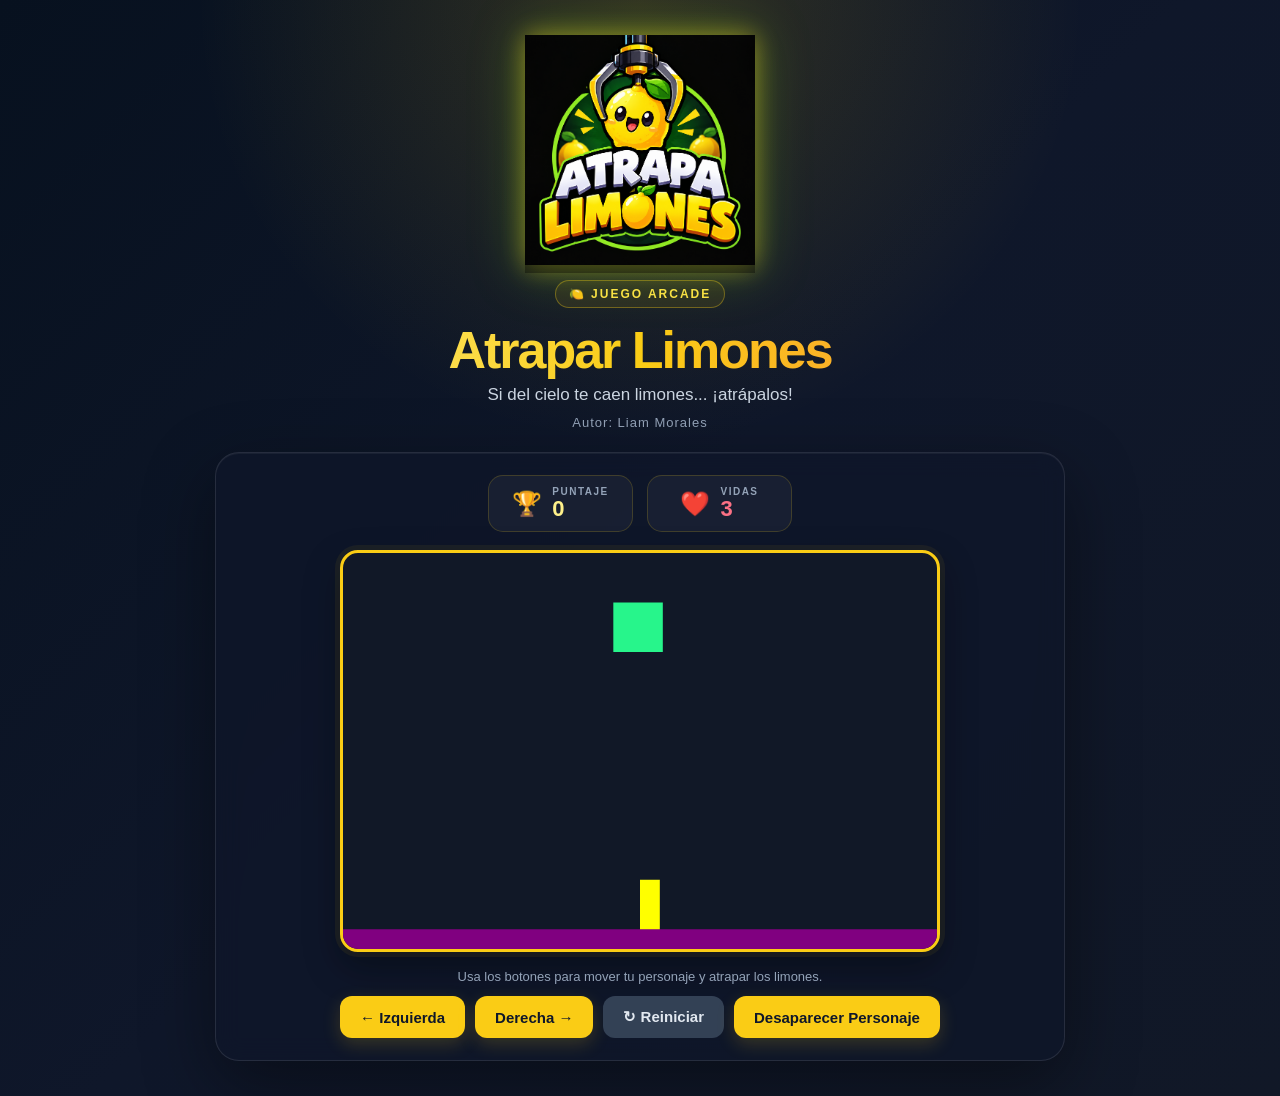
<file: index.html>
<!DOCTYPE html>
<html>
<head>
  <title>Caza Estrellas</title>
  <link rel="stylesheet" href="limones.css"/>
  <script src="utils.js"></script>
</head>

<body onload="iniciar()">

  <div class="contenedor">

    <header class="encabezado">
      <img src="limon.png" class="logo" alt="Logo del juego"/>
      <div class="etiqueta">🍋 JUEGO ARCADE</div>

      <h1>Atrapar Limones</h1>

      <p>Si del cielo te caen limones... ¡atrápalos!</p>

      <h2>Autor: Liam Morales</h2>
    </header>

    <main class="zona-juego">

      <div class="barra-superior">

        <div class="indicador">
          <span class="icono">🏆</span>

          <div>
            <span class="etiqueta-indicador">PUNTAJE</span>
            <strong id="txtPuntaje">0</strong>
          </div>
        </div>

        <div class="indicador vidas">
          <span class="icono">❤️</span>

          <div>
            <span class="etiqueta-indicador">VIDAS</span>
            <strong id="txtVidas">3</strong>
          </div>
        </div>

      </div>

      <canvas id="areaJuego" width="600" height="400"></canvas>

      <div class="panel">
        <p>Usa los botones para mover tu personaje y atrapar los limones.</p>
      </div>

      <div class="botones">

        <button class="btn-movimiento" onclick="moverIzquierda()">
          ← Izquierda
        </button>

        <button class="btn-movimiento" onclick="moverDerecha()">
          Derecha →
        </button>

        <button class="btn-reiniciar" onclick="reiniciar()">
          ↻ Reiniciar
        </button>
        <button onclick="desaparecerPersonaje()">
          Desaparecer Personaje
        </button>

      </div>

    </main>

  </div>

  <script src="limones.js"></script>

</body>
</html>
</file>
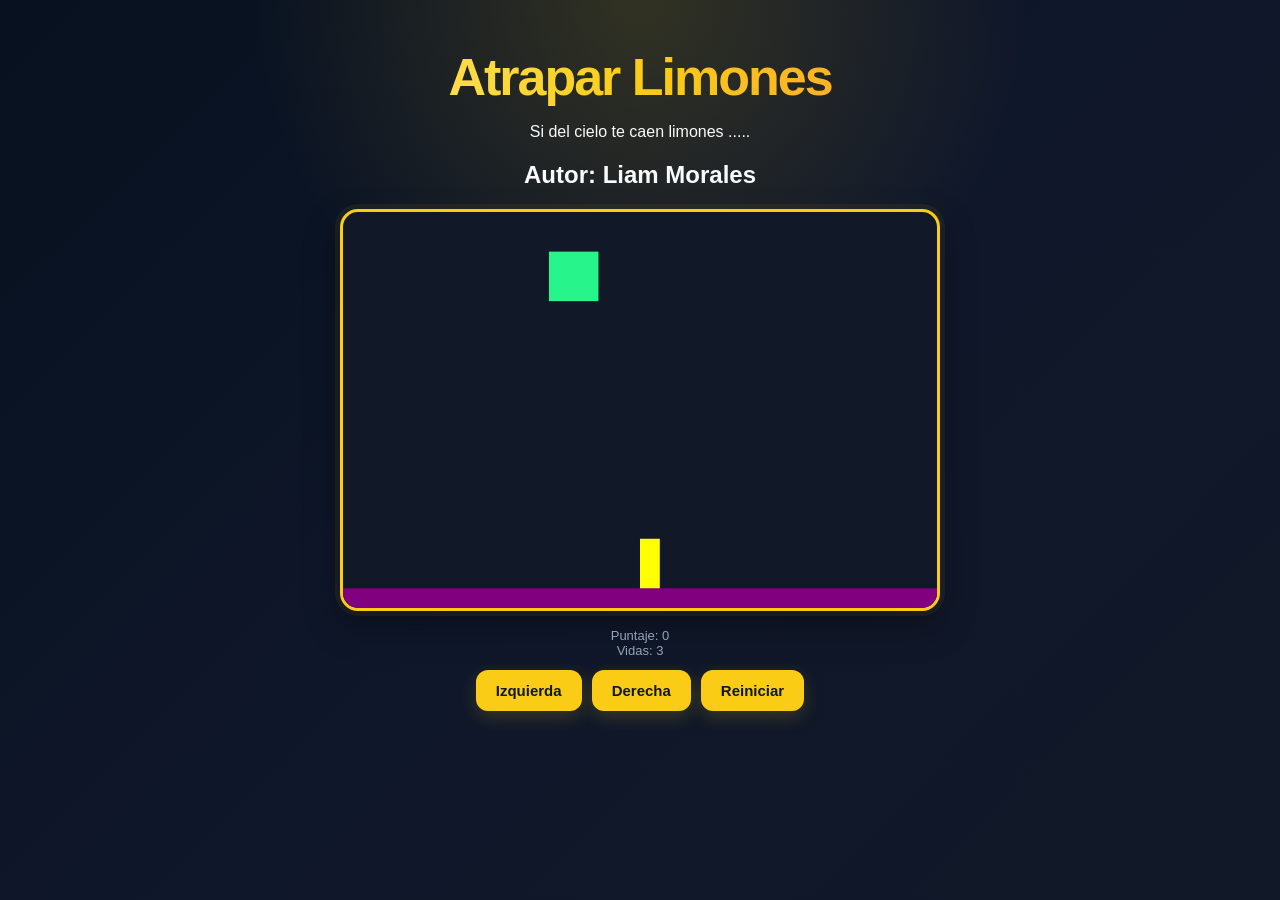
<file: limones.html>
<!DOCTYPE html>
<html>
<head>
  <title>Caza Estrellas</title>
  <link rel="stylesheet" href="limones.css"/>
  <script src="utils.js"></script>

</head>
<body onload="iniciar()">
  <div class="contenedor">
    <h1>Atrapar Limones</h1>
    <p>Si del cielo te caen limones ..... </p>
    <h2>Autor: Liam Morales</h2>
    <canvas id="areaJuego" width="600" height="400"></canvas>
    <div class="panel">
      <p>Puntaje: <span id="txtPuntaje">0</span></p>
      <p>Vidas: <span id="txtVidas">3</span></p>
    </div>
    <div class="botones">
      <button onclick="moverIzquierda()">Izquierda</button>
      <button onclick="moverDerecha()">Derecha</button>
      <button onclick="reiniciar()">Reiniciar</button>
    </div>
  </div>
  <script src="limones.js"></script>
</body>
</html>
</file>
<file: limones.css>
* {
  box-sizing: border-box;
}

body {
  font-family: Arial, Helvetica, sans-serif;

  background:
    radial-gradient(
      circle at 50% 0%,
      rgba(250, 204, 21, 0.16),
      transparent 35%
    ),
    linear-gradient(
      135deg,
      #07111f 0%,
      #0f172a 50%,
      #111827 100%
    );

  color: #f8fafc;
  text-align: center;

  margin: 0;
  padding: 35px 20px;

  min-height: 100vh;
}


/* CONTENEDOR PRINCIPAL */

.contenedor {
  width: min(850px, 100%);
  margin: 0 auto;
}


/* ENCABEZADO */

.encabezado {
  margin-bottom: 22px;
}

.encabezado .etiqueta {
  display: inline-block;

  padding: 6px 13px;

  border: 1px solid rgba(250, 204, 21, 0.35);
  border-radius: 999px;

  background: rgba(250, 204, 21, 0.08);

  color: #fde047;

  font-size: 12px;
  font-weight: 800;

  letter-spacing: 2px;
}

h1 {
  margin: 12px 0 5px;

  font-size: clamp(34px, 6vw, 52px);

  font-weight: 900;

  letter-spacing: -2px;

  background: linear-gradient(
    90deg,
    #fef08a,
    #facc15,
    #fb923c
  );

  -webkit-background-clip: text;
  background-clip: text;

  color: transparent;
}

.encabezado p {
  margin: 0;

  color: #cbd5e1;

  font-size: 17px;
}

.encabezado h2 {
  margin: 10px 0 0;

  color: #94a3b8;

  font-size: 13px;
  font-weight: 500;

  letter-spacing: 1px;
}


/* ZONA DEL JUEGO */

.zona-juego {
  padding: 22px;

  border: 1px solid rgba(255, 255, 255, 0.1);

  border-radius: 24px;

  background: rgba(15, 23, 42, 0.78);

  box-shadow:
    0 24px 70px rgba(0, 0, 0, 0.4),
    inset 0 1px 0 rgba(255, 255, 255, 0.05);

  backdrop-filter: blur(12px);
}


/* PUNTAJE Y VIDAS */

.barra-superior {
  display: flex;

  justify-content: center;

  gap: 14px;

  margin-bottom: 18px;
}

.indicador {
  min-width: 145px;

  display: flex;

  align-items: center;

  justify-content: center;

  gap: 10px;

  padding: 10px 18px;

  border: 1px solid rgba(250, 204, 21, 0.18);

  border-radius: 15px;

  background: rgba(255, 255, 255, 0.045);

  text-align: left;
}

.indicador .icono {
  font-size: 24px;
}

.indicador div {
  display: flex;

  flex-direction: column;
}

.etiqueta-indicador {
  color: #94a3b8;

  font-size: 10px;

  font-weight: 800;

  letter-spacing: 1.5px;
}

.indicador strong {
  color: #fef08a;

  font-size: 22px;

  line-height: 1.1;
}

.vidas strong {
  color: #fb7185;
}


/* CANVAS */

canvas {
  width: min(600px, 100%);

  height: auto;

  background: #111827;

  border: 3px solid #facc15;

  border-radius: 18px;

  display: block;

  margin: 0 auto;

  box-shadow:
    0 0 0 5px rgba(250, 204, 21, 0.06),
    0 15px 35px rgba(0, 0, 0, 0.35);
}


/* TEXTO INFORMATIVO */

.panel {
  margin: 17px 0 12px;
}

.panel p {
  margin: 0;

  color: #94a3b8;

  font-size: 13px;
}


/* BOTONES */

.botones {
  display: flex;

  justify-content: center;

  flex-wrap: wrap;

  gap: 10px;
}

.botones button {
  border: 0;

  border-radius: 12px;

  margin: 0;

  padding: 12px 20px;

  font-size: 15px;

  font-weight: 800;

  color: #0f172a;

  background: #facc15;

  cursor: pointer;

  box-shadow:
    0 6px 18px rgba(250, 204, 21, 0.18);

  transition:
    transform 0.15s ease,
    filter 0.15s ease,
    box-shadow 0.15s ease;
}

.botones button:hover {
  transform: translateY(-2px);

  filter: brightness(1.08);

  box-shadow:
    0 9px 24px rgba(250, 204, 21, 0.28);
}

.botones button:active {
  transform: translateY(1px);
}


/* BOTÓN REINICIAR */

.botones .btn-reiniciar {
  color: #e2e8f0;

  background: #334155;

  box-shadow: none;
}

.botones .btn-reiniciar:hover {
  background: #475569;

  box-shadow: none;
}


/* RESPONSIVE */

@media (max-width: 650px) {

  body {
    padding: 20px 10px;
  }

  .zona-juego {
    padding: 15px;

    border-radius: 18px;
  }

  .barra-superior {
    gap: 8px;
  }

  .indicador {
    min-width: 0;

    flex: 1;

    padding: 9px 12px;
  }

  .indicador .icono {
    font-size: 20px;
  }

  .botones button {
    flex: 1 1 140px;
  }

}

/* =========================
   LOGO DEL JUEGO
   ========================= */

.logo {
  display: block;
  width: 230px;
  height: 230px;
  object-fit: contain;

  margin: 0 auto 15px;

  /* Hace que destaque sobre el fondo */
  filter:
    drop-shadow(0 8px 0 rgba(0, 0, 0, 0.35))
    drop-shadow(0 0 12px rgba(255, 221, 40, 0.45))
    drop-shadow(0 0 25px rgba(126, 255, 0, 0.25));

  /* Transición suave */
  transition:
    transform 0.3s ease,
    filter 0.3s ease;
}

/* Efecto al pasar el mouse */
.logo:hover {
  transform: translateY(-5px) scale(1.04);

  filter:
    drop-shadow(0 10px 0 rgba(0, 0, 0, 0.35))
    drop-shadow(0 0 18px rgba(255, 221, 40, 0.75))
    drop-shadow(0 0 35px rgba(126, 255, 0, 0.45));
}
</file>
